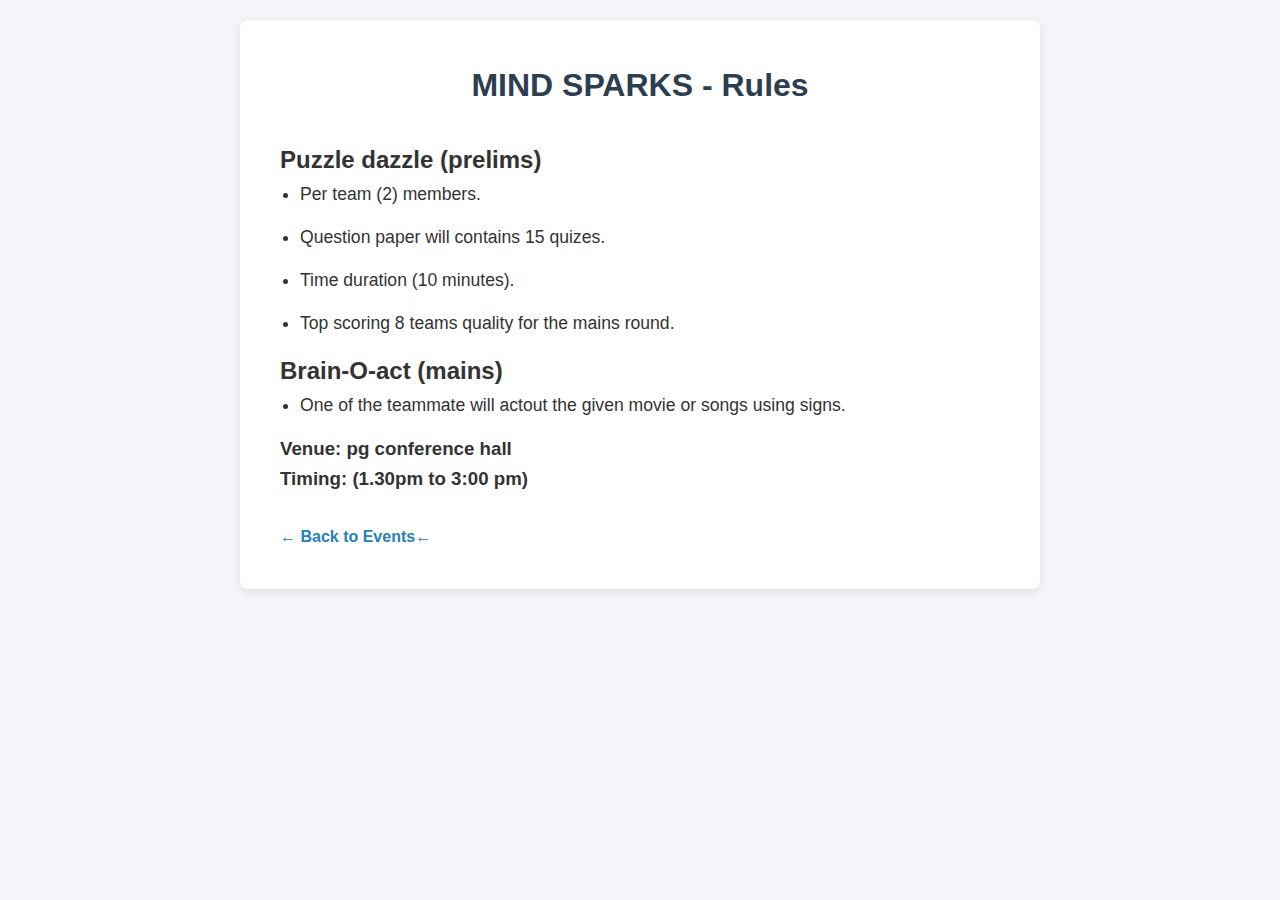
<file: brain-storm.html>
<!DOCTYPE html>
<html lang="en">
<head>
  <meta charset="UTF-8" />
  <meta name="viewport" content="width=device-width, initial-scale=1" />
  <title>MIND SPARKS - Rules</title>
  <link rel="stylesheet" href="styles.css" />
</head>
<body>
  <div class="container">
    <h1>MIND SPARKS - Rules</h1>
    <div class="rules-content">
      <h2>Puzzle dazzle (prelims)</h2>
      <ul>
        
        <li>Per team (2) members.</li>
        <li>Question paper will contains 15 quizes.</li>
        <li>	Time duration (10 minutes).</li>
        <li>Top scoring 8 teams quality for the mains round.</li>
        
      </ul>
      <h2>Brain-O-act (mains)</h2>
      <ul>
        <li>One of the teammate will actout the given movie or songs using signs.</li>
     
      </ul>
      <h3>Venue: pg conference hall</h3>
      <h3>Timing: (1.30pm to 3:00 pm)</h3>
      
    </div>
    <a href="index.html" class="back-link">← Back to Events←</a>
  </div>
</body>

</html>
</file>
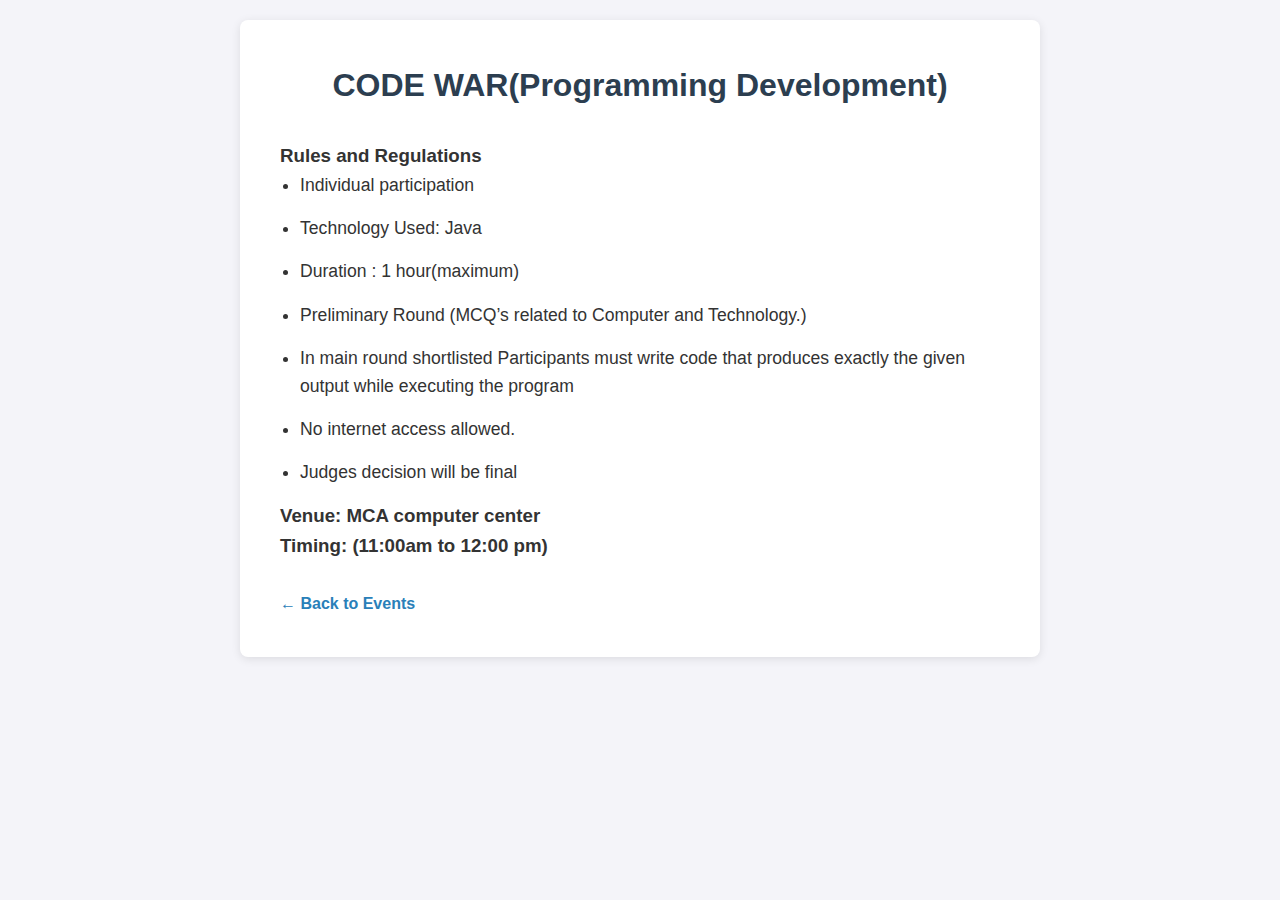
<file: code-war.html>
<!DOCTYPE html>
<html lang="en">
<head>
  <meta charset="UTF-8" />
  <meta name="viewport" content="width=device-width, initial-scale=1" />
  <title>CODE WAR - Rules</title>
  <link rel="stylesheet" href="styles.css" />
</head>
<body>
  <div class="container">
    <h1>CODE WAR(Programming Development)</h1>
    <h3>Rules and Regulations</h3>
    <div class="rules-content">
      <ul>
        <li>Individual  participation</li>
        <li>Technology  Used: Java </li>
         <li>Duration : 1 hour(maximum)</li>
        <li>Preliminary Round  (MCQ’s related to Computer and Technology.) </li>
        <li>In main round shortlisted Participants must write code that produces exactly the given output while executing the program
</li>
        <li>No internet access allowed.</li>
        <li>Judges decision will be final</li>
      </ul>
      <h3>Venue: MCA computer center</h3>
      <h3>Timing: (11:00am to 12:00 pm)</h3>

      
    </div>
    <a href="index.html" class="back-link">← Back to Events</a>
  </div>
</body>
</html>
</file>
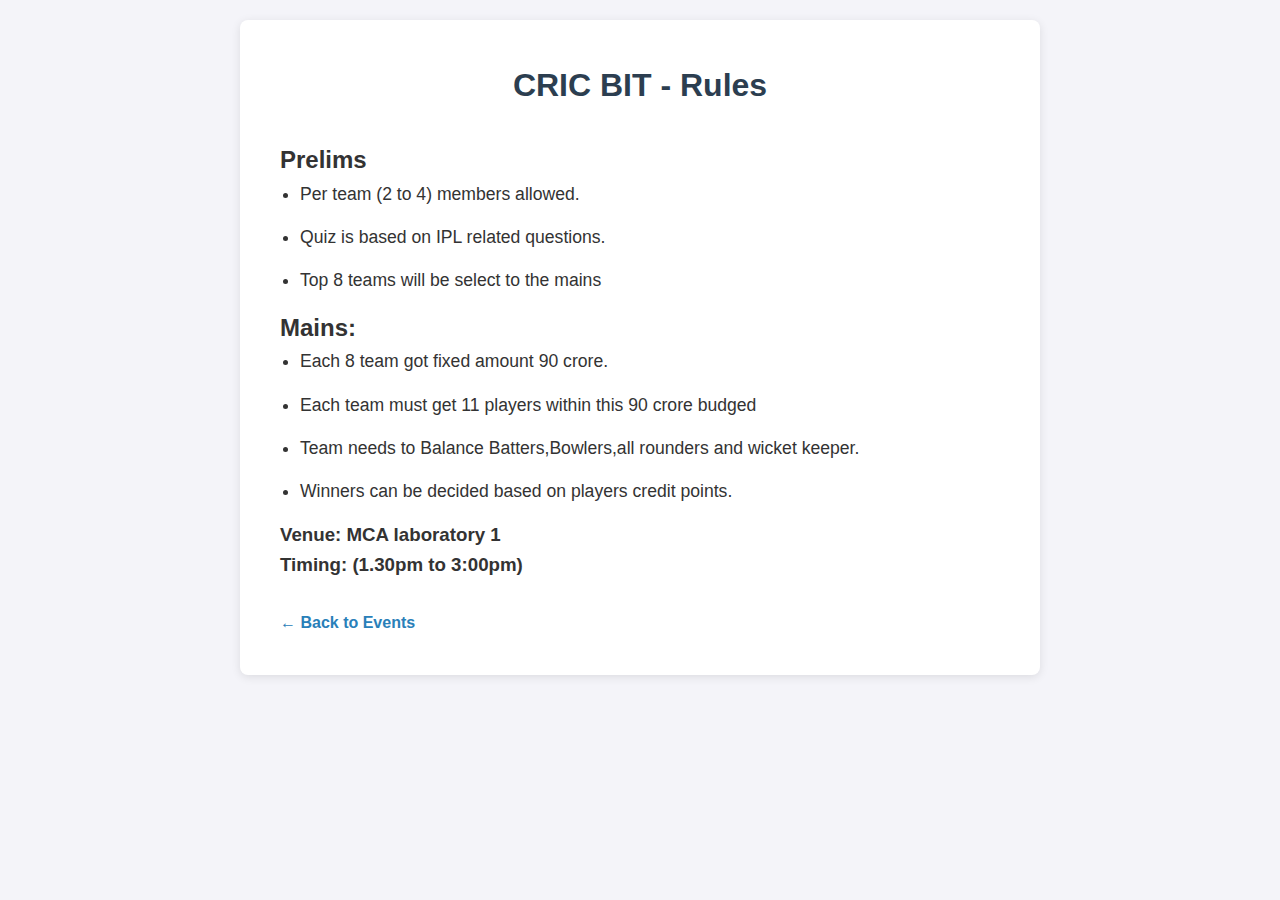
<file: cric-bit.html>
<!DOCTYPE html>
<html lang="en">
<head>
  <meta charset="UTF-8" />
  <meta name="viewport" content="width=device-width, initial-scale=1" />
  <title>CRIC-BIT - Rules</title>
  <link rel="stylesheet" href="styles.css" />
</head>
<body>
  <div class="container">
    <h1>CRIC BIT - Rules</h1>
    <div class="rules-content">
      <h2>Prelims</h2>
           <ul>
        
        <li>Per team (2 to 4) members allowed.</li>
        <li>Quiz is based on IPL related questions.</li>
        <li>Top 8 teams will be select to the mains</li>
        </ul>
        <h2>Mains:</h2>
        <ul>
        
        <li>Each 8 team got fixed amount 90 crore.</li>
        <li>Each team must get 11 players within this 90 crore budged </li>
        <li>Team needs to Balance Batters,Bowlers,all rounders and wicket keeper.</li>
        <li>Winners can be decided based on players credit points.</li>
      </ul>
       <h3>Venue: MCA laboratory 1</h3>
      <h3>Timing: (1.30pm to 3:00pm)</h3>

    </div>
    <a href="index.html" class="back-link">← Back to Events</a>
  </div>
</body>

</html>
</file>
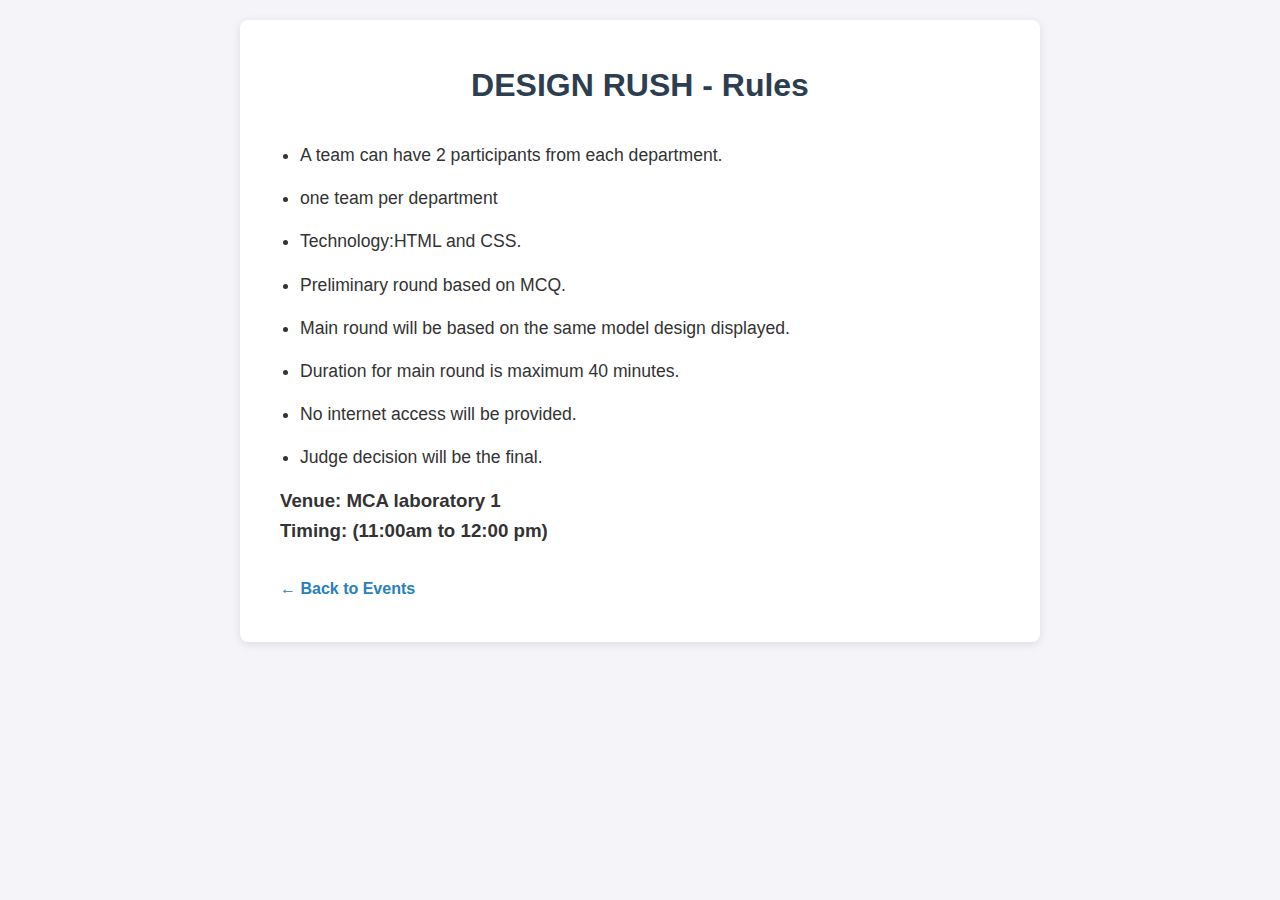
<file: design-rush.html>
<!DOCTYPE html>
<html lang="en">
<head>
  <meta charset="UTF-8" />
  <meta name="viewport" content="width=device-width, initial-scale=1" />
  <title>DESIGN RUSH - Rules</title>
  <link rel="stylesheet" href="styles.css" />
</head>
<body>
  <div class="container">
    <h1>DESIGN RUSH - Rules</h1>
    <div class="rules-content">
      <ul>
        <li>A team can have 2 participants from each department.</li>
        <li>one team per department</li>
        <li>Technology:HTML and CSS.</li>
        <li>Preliminary round based on MCQ.</li>
        <li>Main round will be based on the same model design displayed.</li>
        <li>Duration for main round is maximum 40 minutes.</li>
        <li>No internet access will be provided.</li>
        <li>Judge decision will be the final.</li>
        
      </ul>
    </div>
    <h3>Venue: MCA laboratory 1</h3>
      <h3>Timing: (11:00am to 12:00 pm)</h3>
    <a href="index.html" class="back-link">← Back to Events</a>
  </div>
</body>
</html>
</file>
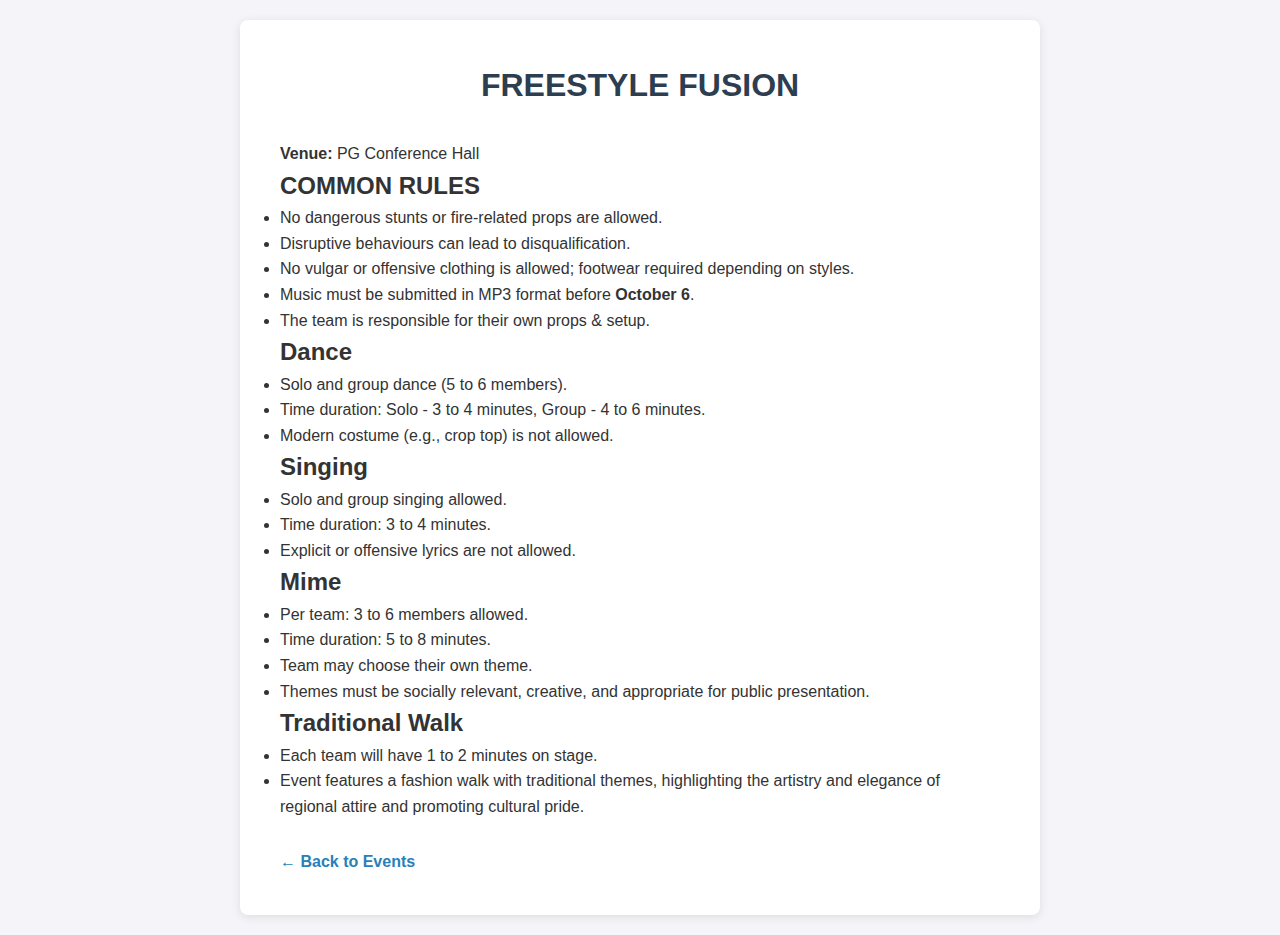
<file: freestyle-fusion.html>
<!DOCTYPE html>
<html lang="en">
<head>
    <meta charset="UTF-8">
    <title>Freestyle Fusion Event</title>
      <link rel="stylesheet" href="styles.css" />
</head>
<body>
<div class="container">
    <h1>FREESTYLE FUSION</h1>
    <div class="rules-container">
    <p><strong>Venue:</strong> PG Conference Hall</p>

    <h2>COMMON RULES</h2>
    <ul>
        <li>No dangerous stunts or fire-related props are allowed.</li>
        <li>Disruptive behaviours can lead to disqualification.</li>
        <li>No vulgar or offensive clothing is allowed; footwear required depending on styles.</li>
        <li>Music must be submitted in MP3 format before <strong>October 6</strong>.</li>
        <li>The team is responsible for their own props & setup.</li>
    </ul>

    <h2>Dance</h2>
    <ul>
        <li>Solo and group dance (5 to 6 members).</li>
        <li>Time duration: Solo - 3 to 4 minutes, Group - 4 to 6 minutes.</li>
        <li>Modern costume (e.g., crop top) is not allowed.</li>
    </ul>

    <h2>Singing</h2>
    <ul>
        <li>Solo and group singing allowed.</li>
        <li>Time duration: 3 to 4 minutes.</li>
        <li>Explicit or offensive lyrics are not allowed.</li>
    </ul>

    <h2>Mime</h2>
    <ul>
        <li>Per team: 3 to 6 members allowed.</li>
        <li>Time duration: 5 to 8 minutes.</li>
        <li>Team may choose their own theme.</li>
        <li>Themes must be socially relevant, creative, and appropriate for public presentation.</li>
    </ul>

    <h2>Traditional Walk</h2>
    <ul>
        <li>Each team will have 1 to 2 minutes on stage.</li>
        <li>Event features a fashion walk with traditional themes, highlighting the artistry and elegance of regional attire and promoting cultural pride.</li>
    </ul>
    </div>
      <a href="index.html" class="back-link">← Back to Events</a>
</div>
</body>
</html>
</file>
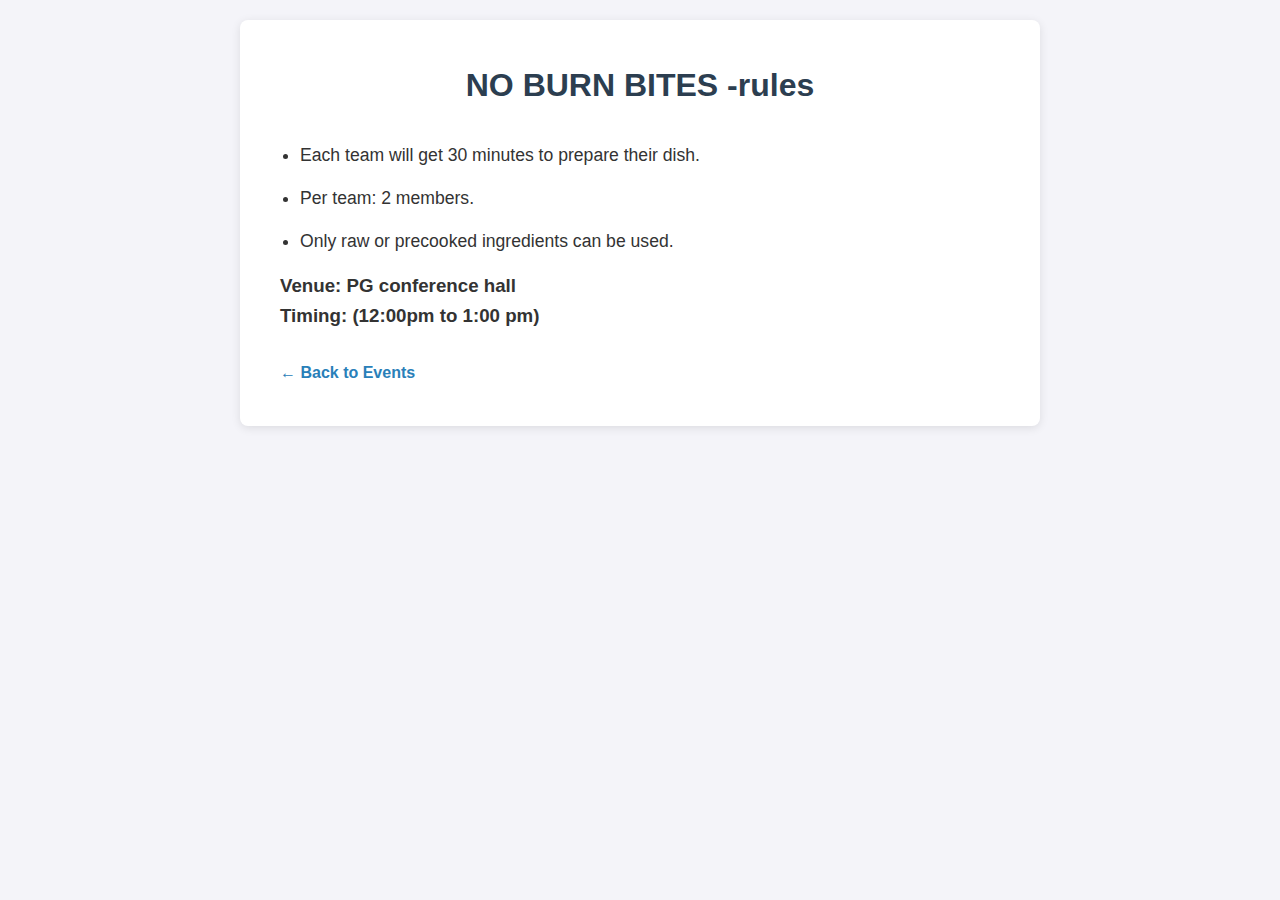
<file: noburnbits.html>
<!DOCTYPE html>
<html lang="en">
<head>
  <meta charset="UTF-8" />
  <meta name="viewport" content="width=device-width, initial-scale=1" />
  <title>DESIGN RUSH - Rules</title>
  <link rel="stylesheet" href="styles.css" />
</head>
<body>
  <div class="container">
    <h1>NO BURN BITES -rules</h1>
    <div class="rules-content">
      <ul>
        <li>Each team will get 30 minutes to prepare their dish.</li>
        <li>Per team: 2 members.</li>
        <li>Only raw or precooked ingredients can be used.</li>
    </ul>
    </div>
    <h3>Venue: PG conference hall</h3>
      <h3>Timing: (12:00pm to 1:00 pm)</h3>
    <a href="index.html" class="back-link">← Back to Events</a>
  </div>
</body>
</html>
</file>
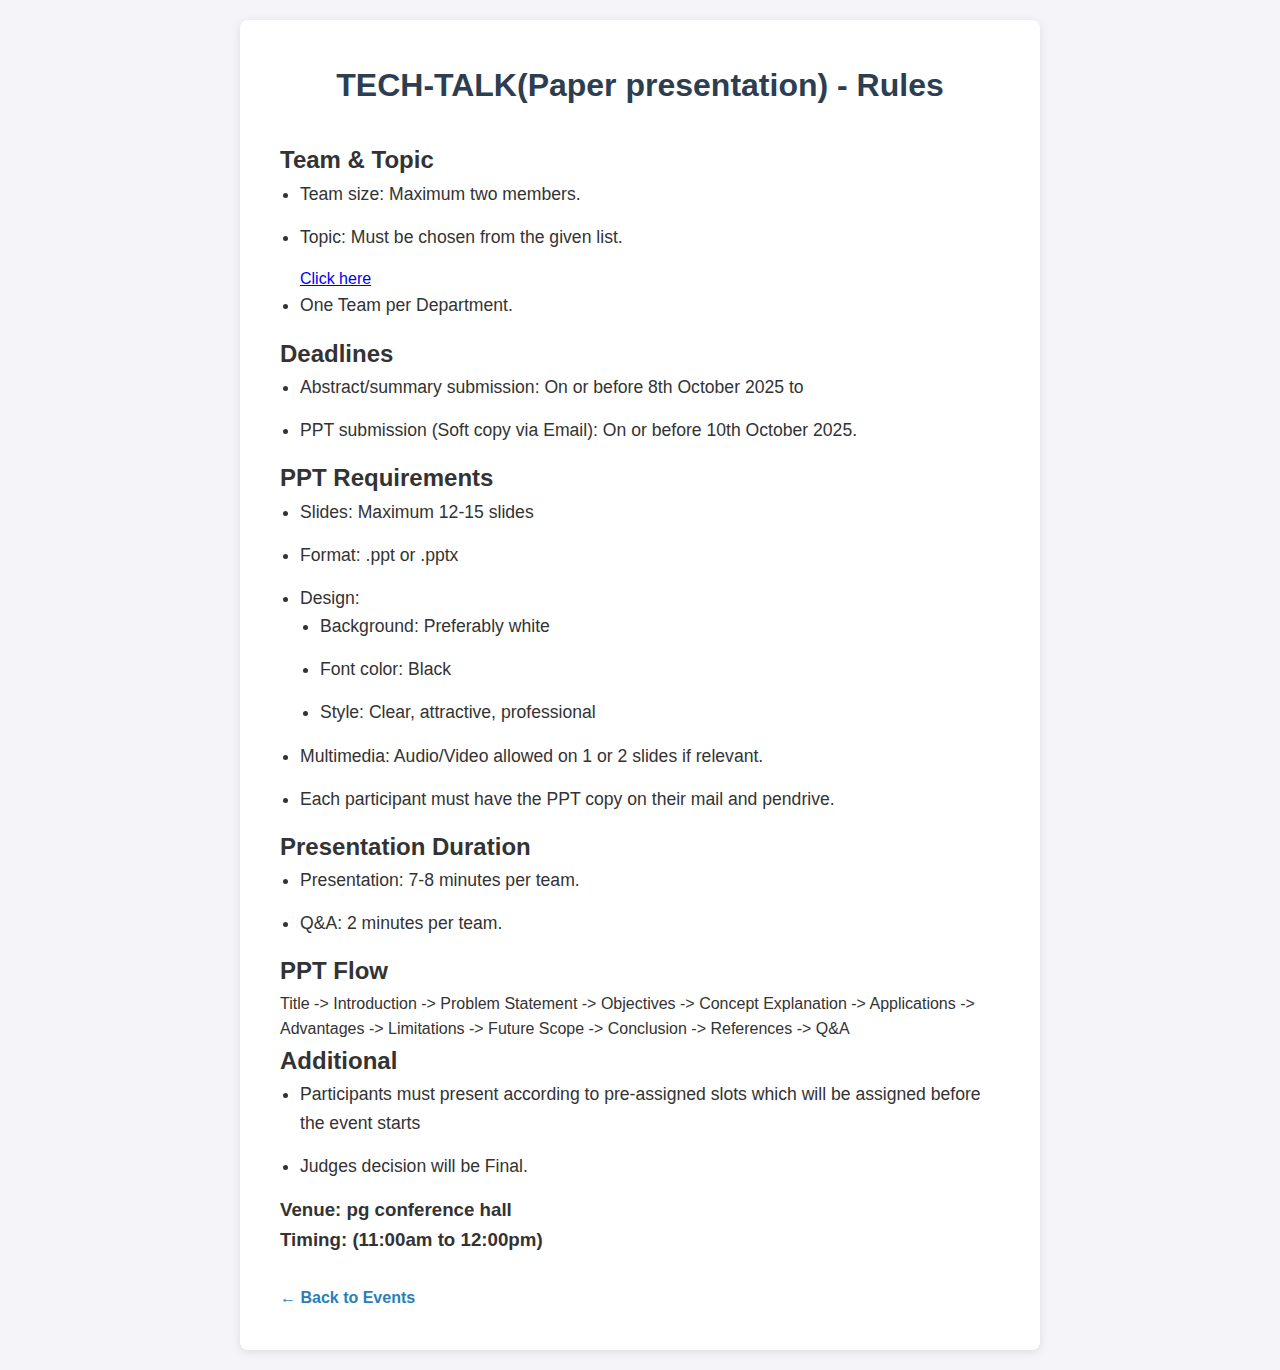
<file: tech-talk.html>
<!DOCTYPE html>
<html lang="en">
<head>
  <meta charset="UTF-8" />
  <meta name="viewport" content="width=device-width, initial-scale=1" />
  <title>TECH-TALK - Rules</title>
  <link rel="stylesheet" href="styles.css" />
</head>
<body>
  <div class="container">
    <h1>TECH-TALK(Paper presentation) - Rules</h1>
    <div class="rules-content">
      <h2>Team & Topic</h2>
      <ul>
        <li>Team size: Maximum two members.</li>
        <li>Topic: Must be chosen from the given list.</li>
        <a href=topic.html>Click here</a>
        <li>One Team per Department.</li>
      </ul>
      <h2>Deadlines</h2>
       <ul>
        <li>Abstract/summary submission: On or before 8th October 2025 to <a href=""></a></li>
        <li>PPT submission (Soft copy via Email): On or before 10th October 2025.</li>
      </ul>
      <h2>PPT Requirements</h2>
      <ul>
        <li>Slides: Maximum 12-15 slides</li>
        <li>Format: .ppt or .pptx</li>
        <li>Design:<ul>
          <li>Background: Preferably white</li>
          <li>Font color: Black</li>
          <li>Style: Clear, attractive, professional</li>
        </ul></li>
        <li>Multimedia: Audio/Video allowed on 1 or 2 slides if relevant.</li>
        <li>Each participant must have the PPT copy on their mail and pendrive.</li>

      </ul>
      <h2>Presentation Duration</h2>
      <ul>
        <li>Presentation: 7-8 minutes per team.</li>
        <li>Q&A: 2 minutes per team.</li>
      </ul>
      <h2>PPT Flow</h2>
      <p>       Title -> Introduction -> Problem Statement -> Objectives -> Concept Explanation -> Applications -> Advantages -> Limitations -> Future Scope -> Conclusion -> References -> Q&A</p>
      <h2>Additional</h2>
      <ul>
        <li>Participants must present according to pre-assigned slots which will be assigned before the event starts</li>
        <li>Judges decision will be Final.</li>

      </ul>
      <h3>Venue:  pg conference hall</h3>
      <h3>Timing: (11:00am to 12:00pm)</h3>

    </div>

    <a href="index.html" class="back-link">← Back to Events</a>
  </div>
</body>
</html>
</file>
<file: styles.css>
* {
  margin: 0;
  padding: 0;
  box-sizing: border-box;
}

/* Body Styling */
body {
  font-family: 'Segoe UI', Tahoma, Geneva, Verdana, sans-serif;
  background-color: #f4f4f9;
  color: #333;
  line-height: 1.6;
  padding: 20px;
}

/* Container */
.container {
  max-width: 800px;
  margin: 0 auto;
  background: white;
  padding: 40px;
  border-radius: 8px;
  box-shadow: 0 2px 10px rgba(0,0,0,0.1);
}

/* Heading */
h1 {
  text-align: center;
  color: #2c3e50;
  margin-bottom: 30px;
  font-size: 2rem;
}

/* Rules List */
.rules-content ul {
  list-style-type: disc;
  padding-left: 20px;
}

.rules-content li {
  margin-bottom: 15px;
  font-size: 1.1rem;
}

/* Back Link */
.back-link {
  display: inline-block;
  margin-top: 30px;
  text-decoration: none;
  color: #2980b9;
  font-weight: bold;
  transition: color 0.3s ease;
}

.back-link:hover {
  color: #1abc9c;
}
</file>
